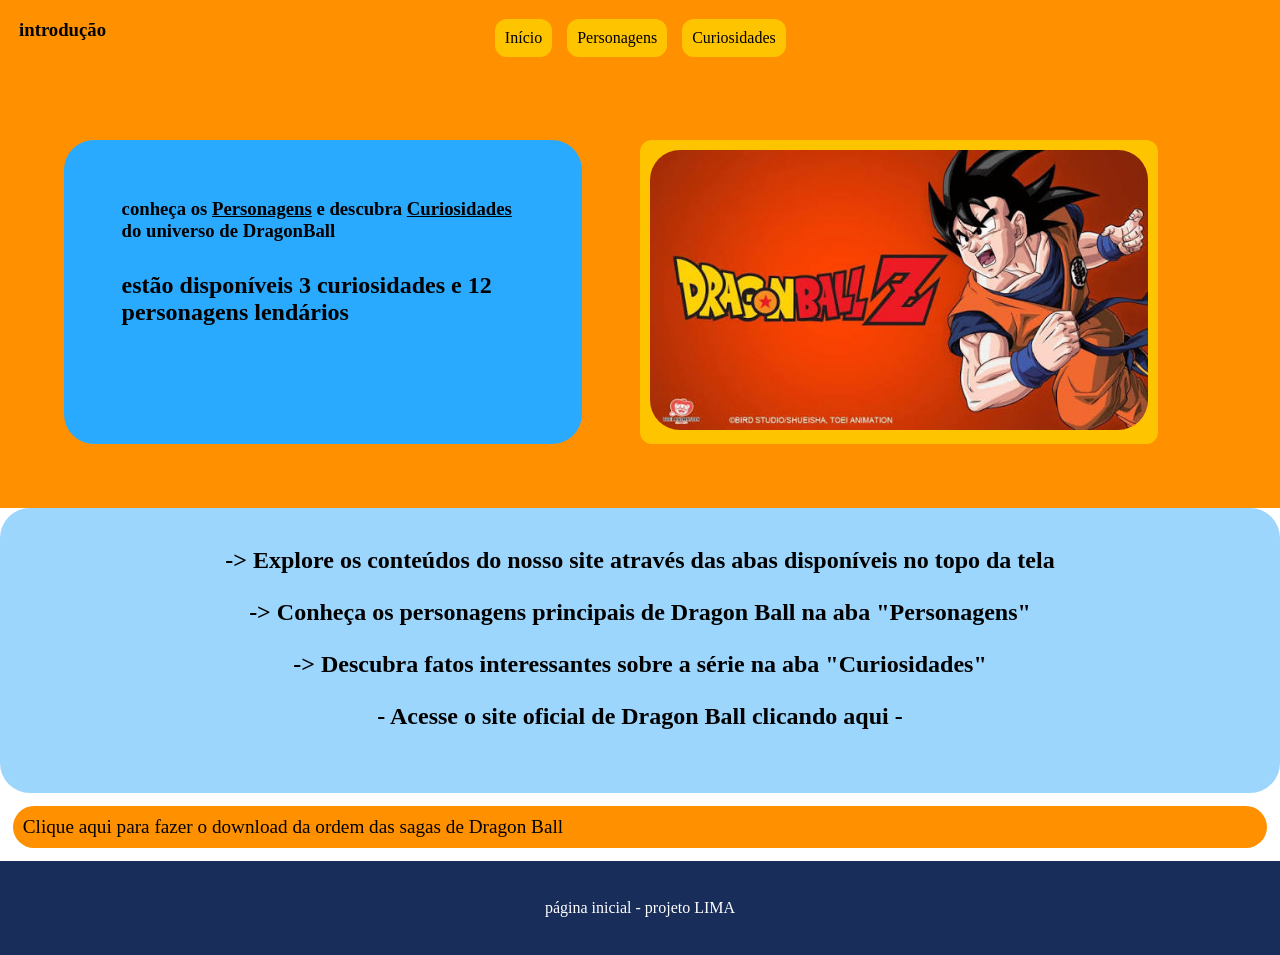
<file: index.html>
<!DOCTYPE html>
<html>
<head>
    <meta charset="UTF-8">
    <title>inicio</title>
    <link rel="stylesheet" href="css/style.css"/>
</head>
<body>
<header>
    <section>
        <h3>introdução</h3>
    </section>
    <section id="header">

        <article>
            <a href="index.html">Início</a>
        </article>
            <article>
            <a href="pages/personagens.html">Personagens</a>
         </article>
            <article>
                <a href="pages/curiosidades.html">Curiosidades</a>
            </article>
    </section>
</header>
    <main>
        <section id="intro">
            <article id="texto_intro">
                <h1>conheça os <u>Personagens</u> e descubra <u>Curiosidades</u> do universo de DragonBall

                </h1>
                <h2>estão disponíveis 3 curiosidades e 12 personagens lendários</h2>
            </article>

            <article id="imagem">
                <img src="assets/img/dragonball.inicio.jpg" alt="Capa início"/>
            </article>

        </section id="Fim">
        <article id="final_pagina">
            <h1> -> Explore os conteúdos do nosso site através das abas disponíveis no topo da tela</h1>

            <h1> -> Conheça os personagens principais de Dragon Ball na aba "Personagens"</h1>

            <h1> -> Descubra fatos interessantes sobre a série na aba "Curiosidades"</h1>

            <h1><a href="https://en.dragon-ball-official.com/"
                 target="_blank"
                 rel="noreferrer"

                 > - Acesse o site oficial de Dragon Ball clicando aqui - </a></h1>
        </article>

         <article id="dowload">
                <a class="base" href="files/dowload.txt" download>Clique aqui para fazer o download da ordem das sagas de Dragon Ball</a>
            </article>

        <footer>
          <p>página inicial - projeto LIMA</p>
          <!-- atualização do projeto 2 -->
        </footer>
    </main>

</body>
</file>
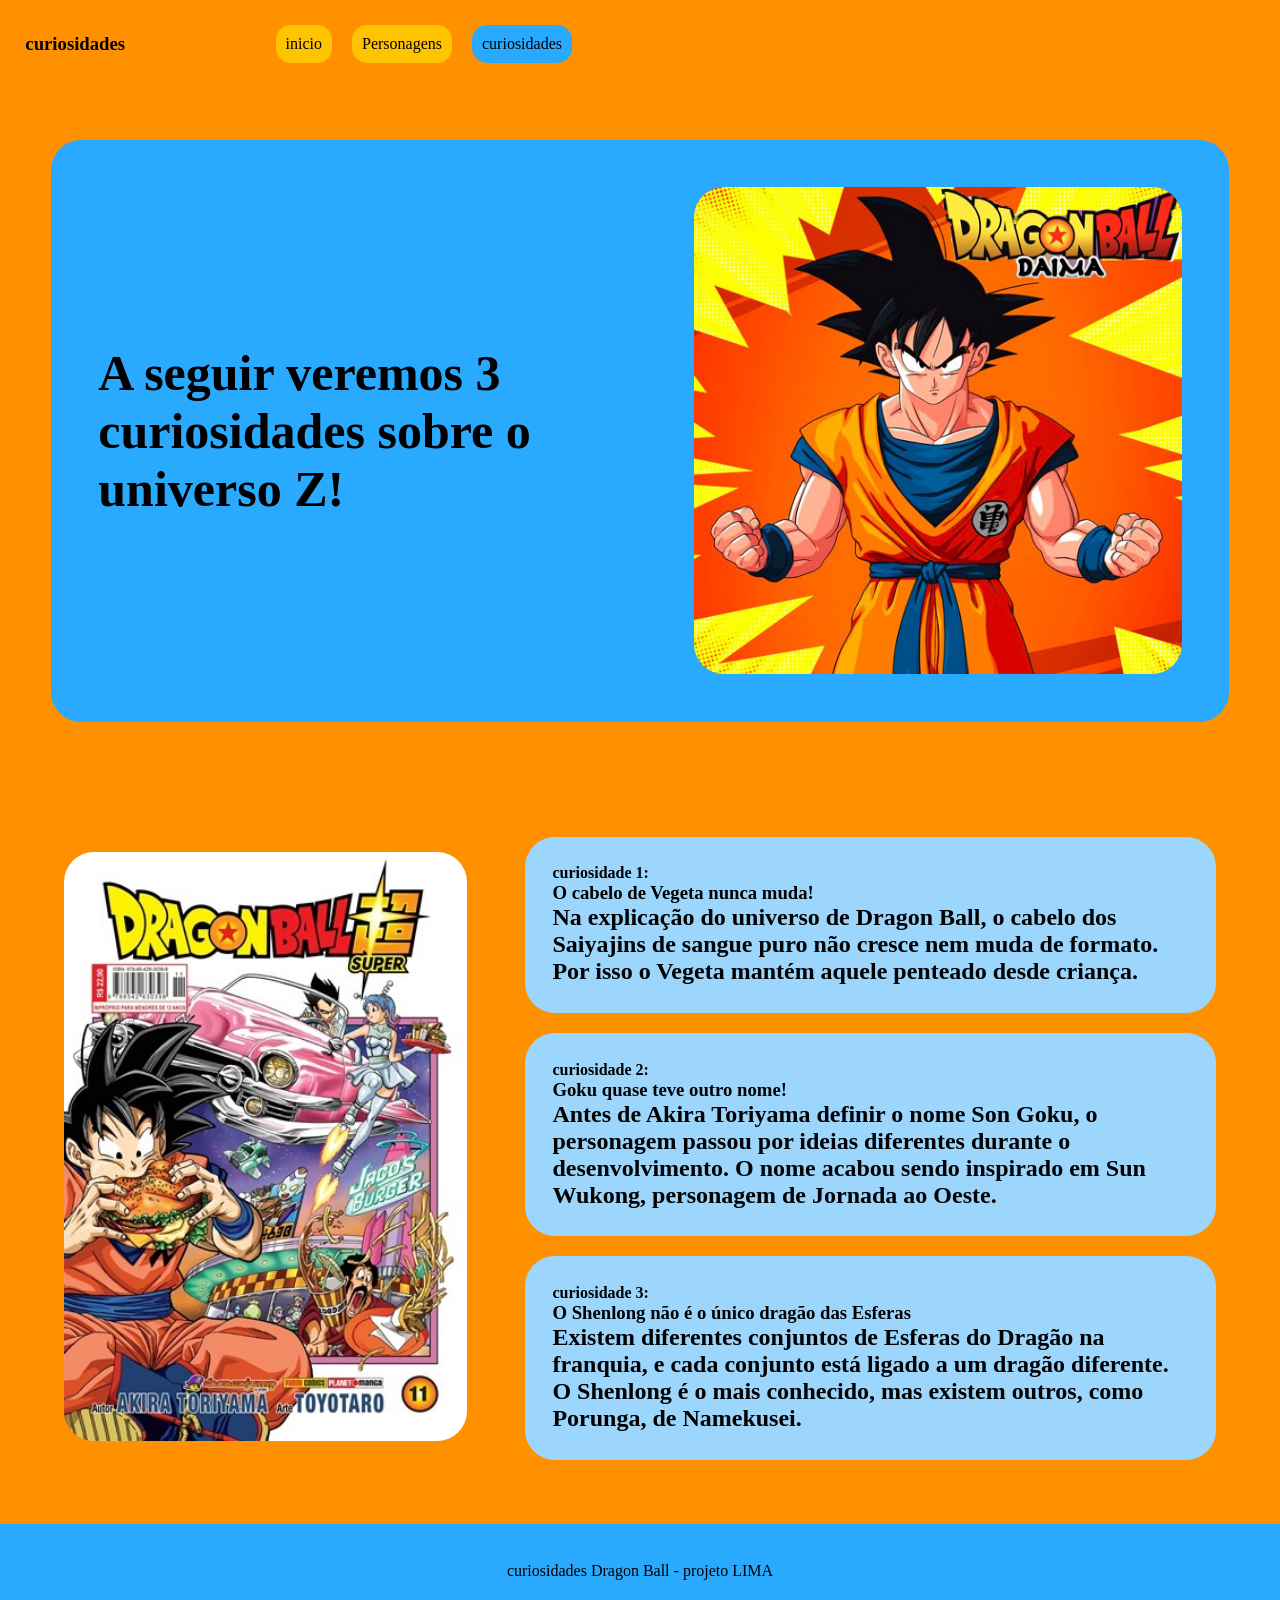
<file: pages/curiosidades.html>
<!DOCTYPE html>
<html>
<head>
    <meta charset="UTF-8">
    <title>curiosidades</title>
    <link rel="stylesheet" href="../css/curiosidades.css"/>
</head>
<body>
    <header>
        <section>
        <h3>curiosidades</h3>
        </section>
        <section id="header">
            <article>
                <a href="../index.html"> inicio </a>
            </article>
            <article>
                <a href="personagens.html"> Personagens </a>
            </article>
            <article id="curiosidades">
                <p> curiosidades </p>
            </article>
        </section>
    </header>
    <main>
        <section id="início">
            <article id="intro">
            <h1>A seguir veremos 3 curiosidades sobre o universo Z!</h1>
             <img src="../assets/img/imagemCURI.jpg" alt="Capa HQ">
            </article>
        </section>
        <section id="curi">
                <section id="imagem">
                <img src="../assets/img/img.curiosidades.jpg" alt="imagem Goku">
                </section>

             <section id="CuriEnum">
                <article id="pri">
                <h1>curiosidade 1:</h1>
                <h3>O cabelo de Vegeta nunca muda!</h3>
                <h2>Na explicação do universo de Dragon Ball, o cabelo dos Saiyajins de sangue puro não cresce nem muda de formato. Por isso o Vegeta mantém aquele penteado desde criança.</h2>
                </article>
                <article id="seg">
                <h1>curiosidade 2:</h1>
                <h3>Goku quase teve outro nome!</h3>
                <h2>Antes de Akira Toriyama definir o nome Son Goku, o personagem passou por ideias diferentes durante o desenvolvimento. O nome acabou sendo inspirado em Sun Wukong, personagem de Jornada ao Oeste.</h2>
                </article>
                <article id="ter">
                <h1>curiosidade 3:</h1>
                <h3>O Shenlong não é o único dragão das Esferas</h3>
                <h2>Existem diferentes conjuntos de Esferas do Dragão na franquia, e cada conjunto está ligado a um dragão diferente. O Shenlong é o mais conhecido, mas existem outros, como Porunga, de Namekusei.</h2>
                </article>
         </section>
      </section>
    </main>
        <footer>
        <p>curiosidades Dragon Ball - projeto LIMA</p>
        </footer>
    </body>
    </html>
</file>
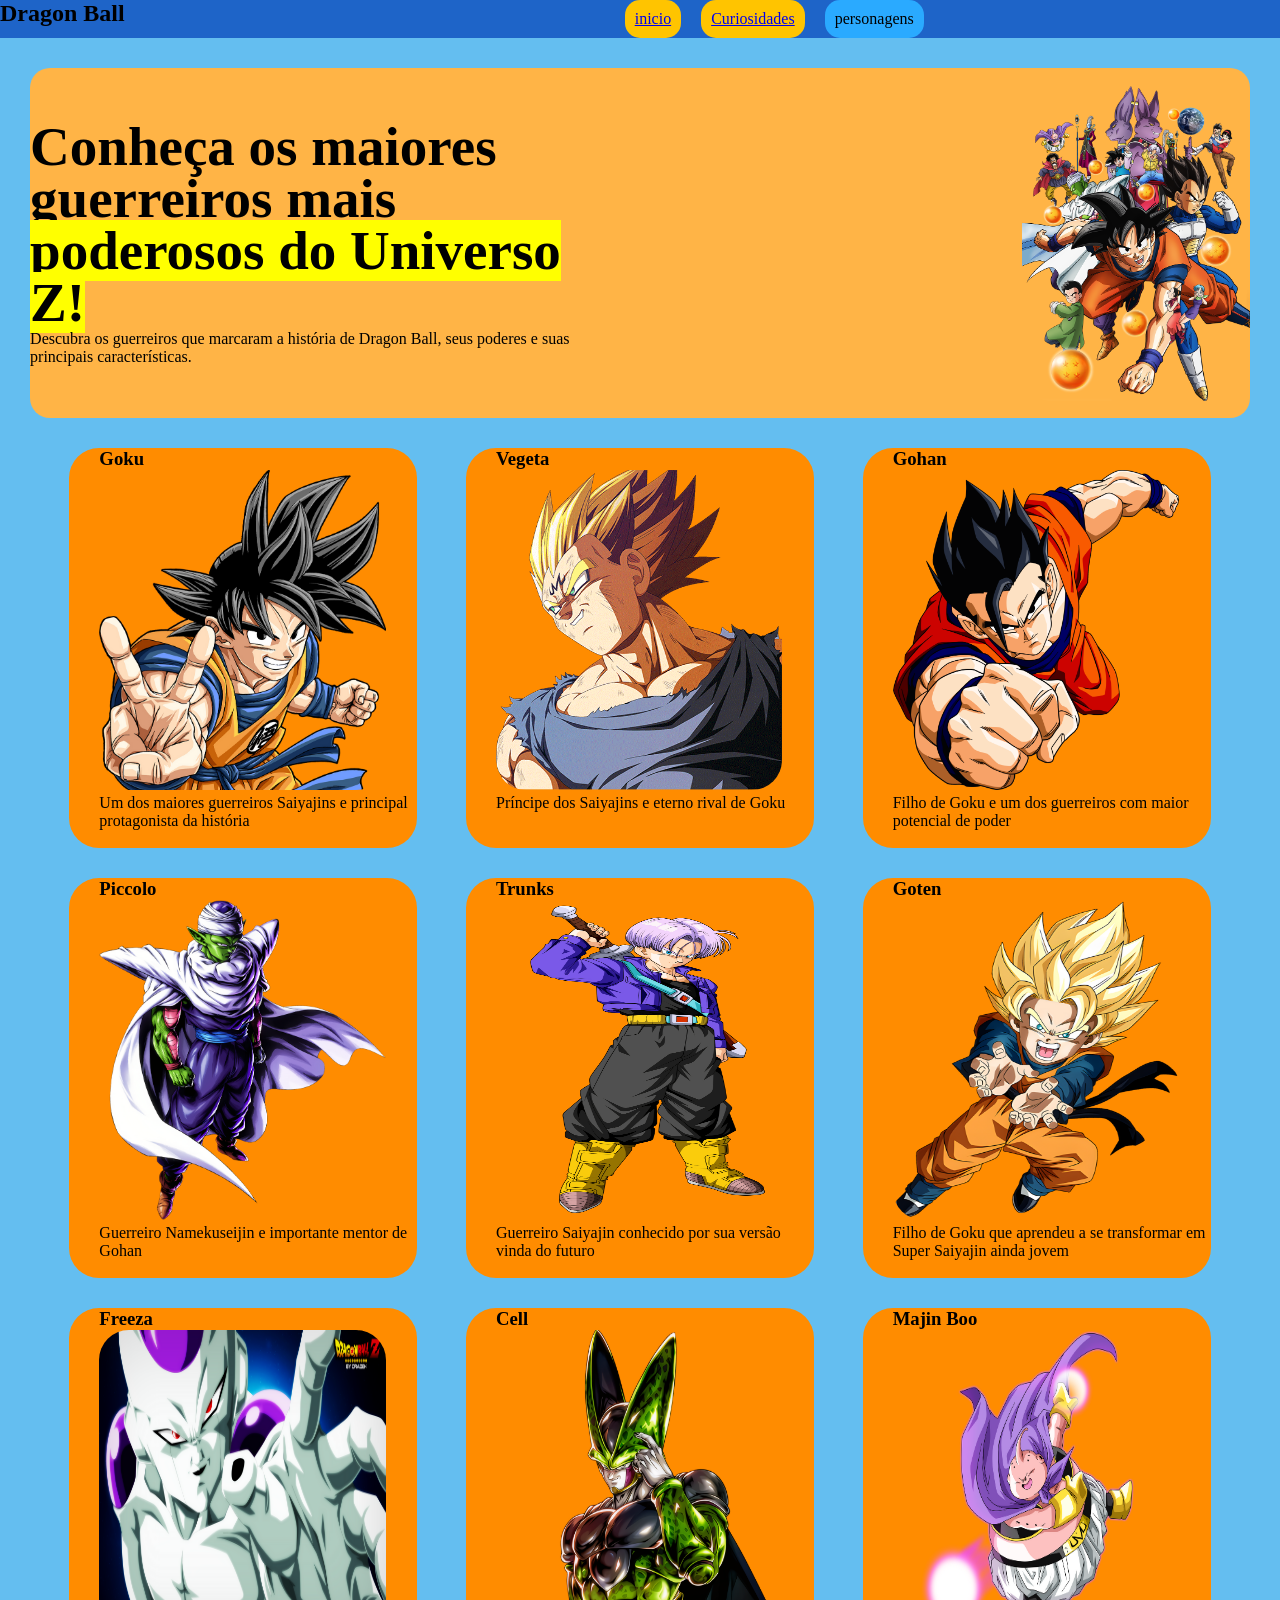
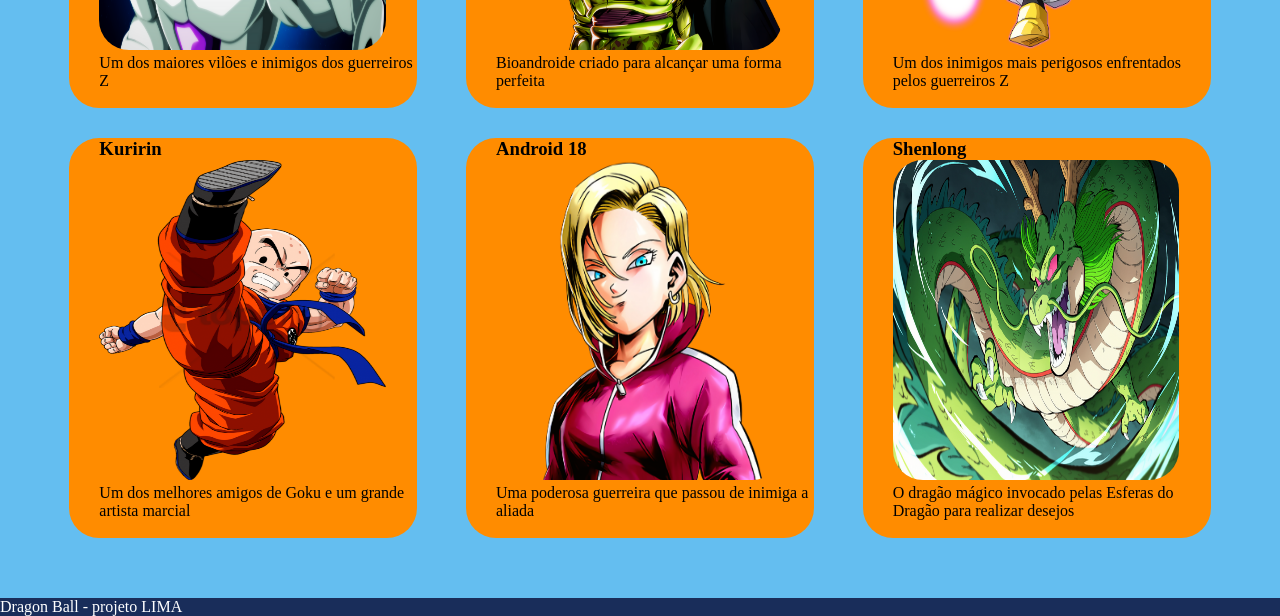
<file: pages/personagens.html>
<!DOCTYPE html>
<html lang="pt-BR">
    <head>
    <meta charset ="UTF-8"/>
    <title> Dragon Ball </title>
    <link  rel="stylesheet" href="../css/personagens.css"/>
    </head>
    <body>
        <header>
            <section id="info">
                <h1>Dragon Ball</h1>
            </section>
          <section id="header">
            <article>
                <a href="../index.html"> inicio </a>
            </article>
            <article>
                <a href="curiosidades.html"> Curiosidades</a>
            </article>
            <article id="personagens">
                <p> personagens </p>
            </article>
        </section>

        </header>
        <main>
            <section id="intro">
              <article>
                <h1>Conheça os maiores guerreiros mais <mark>poderosos do Universo Z!</mark></h1>
                <p>Descubra os guerreiros que marcaram a história de Dragon Ball, seus poderes e suas principais características.</p>
              </article>
              <img src="../assets/img/equipe.png"/>
            </section>
            <section id="gal-cards">
                <article class="cards">
                    <h3>Goku</h3>
                    <img src="../assets/img/gokuPNG.png">
                    <p>Um dos maiores guerreiros Saiyajins e principal protagonista da história</p>
                </article>
                <article class="cards">
                    <h3>Vegeta</h3>
                    <img src="../assets/img/vegeta.png">
                    <p>Príncipe dos Saiyajins e eterno rival de Goku</p>
                </article>
                <article class="cards">
                    <h3>Gohan</h3>
                    <img src="../assets/img/gohan.png">
                    <p>Filho de Goku e um dos guerreiros com maior potencial de poder</p>
                </article>
                <article class="cards">
                    <h3>Piccolo</h3>
                    <img src="../assets/img/picollo.png">
                    <p>Guerreiro Namekuseijin e importante mentor de Gohan</p>
                </article>
                <article class="cards">
                    <h3>Trunks</h3>
                    <img src="../assets/img/thunks.png">
                    <p>Guerreiro Saiyajin conhecido por sua versão vinda do futuro</p>
                </article>
                <article class="cards">
                    <h3>Goten</h3>
                    <img src="../assets/img/goten.png">
                    <p>Filho de Goku que aprendeu a se transformar em Super Saiyajin ainda jovem</p>
                </article>
                <article class="cards">
                    <h3>Freeza</h3>
                    <img src="../assets/img/freeza.png">
                    <p>Um dos maiores vilões e inimigos dos guerreiros Z</p>
                </article>
                <article class="cards">
                    <h3>Cell</h3>
                    <img src="../assets/img/cellimg.png">
                    <p>Bioandroide criado para alcançar uma forma perfeita</p>
                </article>
                <article class="cards">
                    <h3>Majin Boo</h3>
                    <img src="../assets/img/majin boo.png">
                    <p>Um dos inimigos mais perigosos enfrentados pelos guerreiros Z</p>
                </article>
                <article class="cards">
                    <h3>Kuririn</h3>
                    <img src="../assets/img/kuririn.png">
                    <p>Um dos melhores amigos de Goku e um grande artista marcial</p>
                </article>
                <article class="cards">
                    <h3>Android 18</h3>
                    <img src="../assets/img/androide18.png">
                    <p>Uma poderosa guerreira que passou de inimiga a aliada</p>
                </article>
                <article class="cards">
                    <h3>Shenlong</h3>
                    <img src="../assets/img/Shenlong.png">
                    <p>O dragão mágico invocado pelas Esferas do Dragão para realizar desejos</p>
                </article>

            </section>
        </main>
        <footer>
            <p> Dragon Ball - projeto LIMA</p>
        </footer>
    </body>
</html>
</file>
<file: css/style.css>
* {
    padding: 0;
    margin: 0;
    box-sizing: border-box;
}

header {
    display: flex;
    gap: 30%;
    padding: 1%;
    background-color: rgb(255, 145, 0);
}

header section {
    display: flex;
    gap: 15px;
    padding: 0.5%;
}

article {
    background-color: rgb(255, 196, 0);
    border-radius: 12px;
    padding: 10px;
}

a {
    text-decoration: none;
    color: rgb(0, 0, 0);
}

#intro {
    background-color: rgb(255, 145, 0);
    display: flex;
    gap: 5%;
    padding: 5%;
}

#texto_intro {
    background-color: rgb(42, 170, 255);
    padding: 5%;
    border-radius: 30px;
    width: 45%;
}

#texto_intro h1 {
    margin-bottom: 30px;
}

#imagem {
    width: 45%;
}

#imagem img {
    border-radius: 30px;
    width: 100%;
}

#Fim {
    background-color: rgb(255, 145, 0);
    padding: 5%;
}

#final_pagina {
    background-color: rgb(156, 214, 253);
    text-align: center;
    padding: 3%;
    border-radius: 30px;
}

#final_pagina h1 {
    margin-bottom: 25px;
}

 #dowload{
        background-color:  rgb(255, 145, 0);
        font-size: larger;
        display: flex;
        align-items: center;
        gap: 50%;
        margin:1%;
         border-radius: 30px;
      }

footer {
    background-color: rgb(25, 45, 90);
    padding: 3%;
    text-align: center;
}

footer p {
    color: white;
}
</file>
<file: css/curiosidades.css>
* {
    padding: 0;
    margin: 0;
    box-sizing: border-box;
}

header {
    display: flex;
    gap: 10%;
    padding: 1%;
    background-color: rgb(255, 145, 0);
    align-items: center;
}

header section {
    display: flex;
    gap: 20px;
    padding: 1%;
}

header article {
    background-color: rgb(255, 196, 0);
    border-radius: 15px;
    padding: 10px;
    
}

a {
    text-decoration: none;
    color: black;
}

#curiosidades {
    background-color: rgb(42, 170, 255);
    border-radius: 15px;
    padding: 10px;
}

#início {
    background-color: rgb(255, 145, 0);
    padding: 4%;
}

#intro {
    display: flex;
    gap: 5%;
    background-color: rgb(42, 170, 255);
    padding: 4%;
    border-radius: 30px;
    align-items: center;
}

#intro h1 {
    width: 50%;
    font-size: 50px;
}

#intro img {
    width: 45%;
    border-radius: 30px;
}

#curi {
    display: flex;
    gap: 5%;
    padding: 5%;
    background-color: rgb(255, 145, 0);
    align-items: center;
}

#imagem {
    width: 35%;
}

#imagem img {
    width: 100%;
    border-radius: 30px;
}

#CuriEnum {
    display: flex;
    gap: 20px;
    width: 60%;
    flex-wrap: wrap;
}

#CuriEnum article {
    background-color: rgb(156, 214, 253);
    padding: 4%;
    border-radius: 30px;
    width: 100%;
}

#pri {
    background-color: rgb(255, 196, 0);
}

#seg {
    background-color: rgb(42, 170, 255);
}

#ter {
    background-color: rgb(255, 196, 0);
}

footer {
    background-color: rgb(42, 170, 255);
    padding: 3%;
    text-align: center;
}
</file>
<file: css/personagens.css>
*{
    padding: 0;
    margin: 0;
    box-sizing: border-box;
}

header{
    background-color: rgb(30, 100, 200);
    display: flex;
    gap: 500px;
}


#header{
    display: flex;
    gap: 20px;
}



   header article {
    background-color: rgb(255, 196, 0);
    border-radius: 15px;
    padding: 10px;

}
    #personagens {
    background-color: rgb(42, 170, 255);
    border-radius: 15px;
    padding: 10px;
}


main{
    background-color: rgb(100, 190, 240);
    padding: 30px;
}

    #intro {
        background-color: rgb(255, 180, 70);
        border-radius: 20px;
        width: 100%;
        height: 350px;
        align-items: center;
        display: flex;
        gap: 400px;
        padding-left: 0.1px;
    }

    #intro h1{  font-size: 55px;
        line-height:  0.95;
        max-width: 550px;
       }


    #intro img{
        width: 20%;
        height: 90%;
        border-radius: 30px;
    }

    #gal-cards{
        padding: 30px;
        display: flex;
        flex-wrap: wrap;
        justify-content: space-around;
        gap: 30px;
    }

    .cards {
        background-color: rgb(255, 140, 0);
        border-radius: 30px;
        width: 30%;
        height: 400px;
        padding-left: 30px
    }

    .cards img{
        width: 90%;
        height: 80%;
        border-radius: 30px;
    }


footer{
    background-color: rgb(25, 45, 90);
  }
 footer p {
    color: white;
 }
</file>
